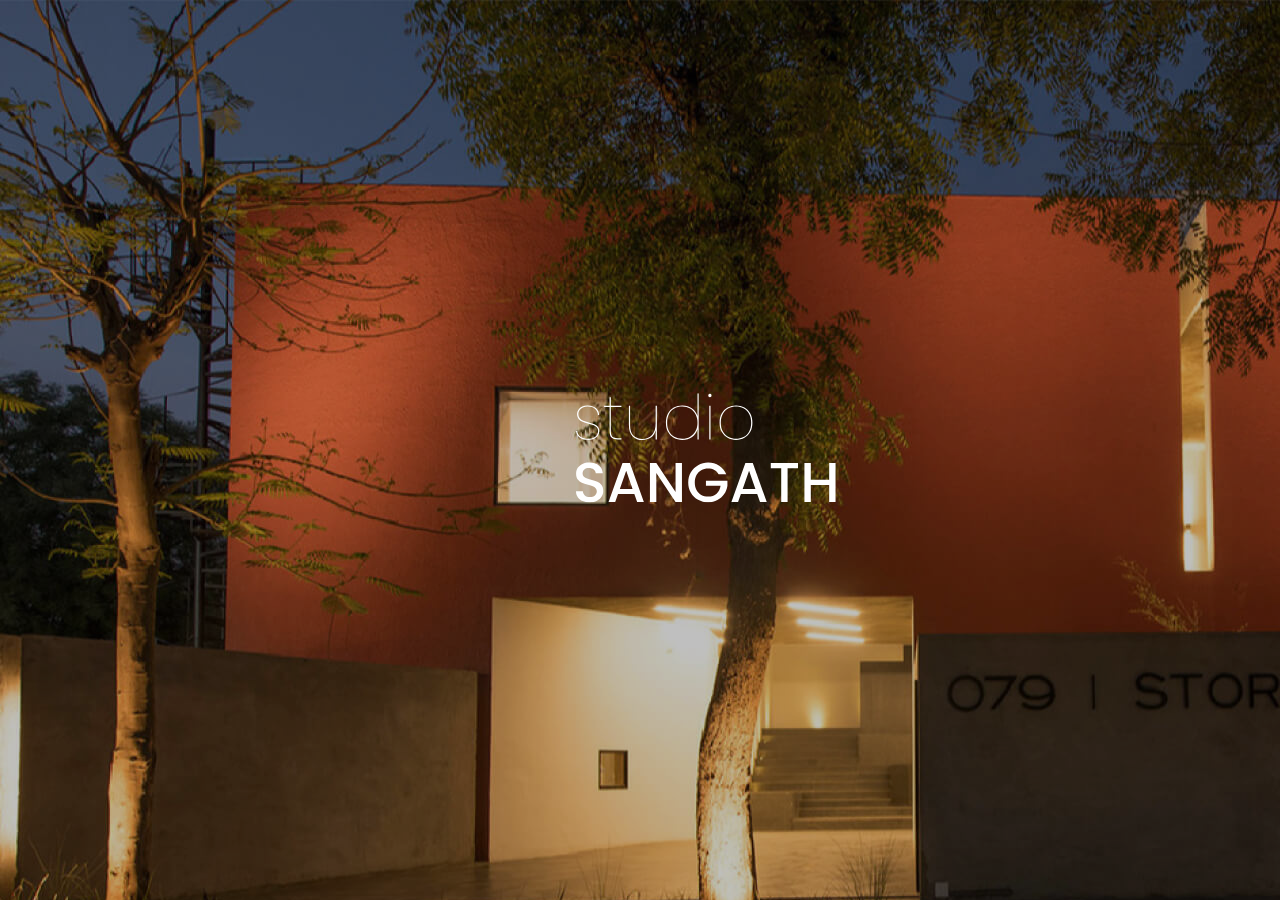
<file: index.html>
<!DOCTYPE html>
<html lang="en">

<head>
    <meta charset="UTF-8">
    <meta name="viewport" content="width=device-width, initial-scale=1.0">
    <title>Sangath Studio</title>
    <link rel="stylesheet" href="/assets/css/landng.css">
</head>

<body>
    <div class="loading_div grid fxd w100 h100">
        <div class="logo">
            <img src="assets/images/studio_sangath-black.svg" alt="sangath_logo">
        </div>
    </div>
    <a href="projects.html">
        <div class="container">
            <div class="var_imgs" id="imgContainer"></div>
            <div class="logo">
                <!-- <img src="./assets/images/studio_sangath-black.svg" alt=""> -->
                <svg id="Layer_2" data-name="Layer 2" xmlns="http://www.w3.org/2000/svg" viewBox="0 0 259.55 109.08"
                    width="259.54998779296875" height="109.08000183105469">
                    <defs>
                        <style>
                            .cls-1 {
                                fill: #010101;
                            }
                        </style>
                    </defs>
                    <g id="Layer_1-2" data-name="Layer 1">
                        <g>
                            <g>
                                <path class="cls-1 svg-elem-1"
                                    d="M3.96,44.3c-2.26-1.5-3.58-3.76-3.96-6.79H1.25c.25,2.49,1.36,4.44,3.33,5.83,1.97,1.39,4.77,2.09,8.38,2.09,1.83,0,3.44-.35,4.83-1.06,1.39-.71,2.46-1.65,3.21-2.84,.75-1.18,1.12-2.46,1.12-3.83,0-1.5-.43-2.71-1.28-3.65-.85-.93-1.91-1.65-3.18-2.15-1.27-.5-3-1.04-5.2-1.62-2.45-.62-4.44-1.25-5.95-1.87-1.52-.62-2.8-1.58-3.86-2.87-1.06-1.29-1.59-2.99-1.59-5.11,0-1.5,.46-2.89,1.37-4.17,.91-1.29,2.17-2.32,3.77-3.08,1.6-.77,3.4-1.15,5.39-1.15,3.41,0,6.15,.85,8.23,2.55,2.08,1.7,3.2,4.07,3.37,7.1h-1.25c-.12-2.49-1.07-4.54-2.83-6.14-1.77-1.6-4.27-2.4-7.51-2.4-1.74,0-3.32,.33-4.74,1-1.41,.67-2.52,1.56-3.33,2.68-.81,1.12-1.21,2.33-1.21,3.61,0,1.83,.48,3.3,1.43,4.42s2.13,1.95,3.52,2.49c1.39,.54,3.25,1.12,5.58,1.74,2.37,.67,4.23,1.27,5.58,1.81,1.35,.54,2.5,1.36,3.46,2.46,.96,1.1,1.43,2.54,1.43,4.33,0,1.66-.46,3.17-1.37,4.52-.91,1.35-2.16,2.41-3.74,3.18-1.58,.77-3.34,1.15-5.3,1.15-3.7,0-6.68-.75-8.94-2.24Z">
                                </path>
                                <path class="cls-1 svg-elem-2"
                                    d="M34.83,13.71v23.55c0,2.04,.23,3.59,.69,4.67,.46,1.08,1.18,1.84,2.18,2.27,1,.44,2.39,.65,4.17,.65h3.55v1.25h-3.68c-2.91,0-5-.66-6.26-1.99-1.27-1.33-1.9-3.61-1.9-6.85V13.71h-5.48v-1.25h5.48V3.86h1.25V12.46h10.59v1.25h-10.59Z">
                                </path>
                                <path class="cls-1 svg-elem-3"
                                    d="M80.88,12.46V46.11h-1.25v-9.16c-.75,3.2-2.32,5.63-4.7,7.29-2.39,1.66-5.22,2.49-8.51,2.49-3.95,0-7.19-1.22-9.72-3.68-2.53-2.45-3.8-6.15-3.8-11.09V12.46h1.18v19.63c0,4.4,1.1,7.76,3.3,10.06,2.2,2.31,5.21,3.46,9.04,3.46s7.19-1.3,9.6-3.89c2.41-2.6,3.61-6.43,3.61-11.5V12.46h1.25Z">
                                </path>
                                <path class="cls-1 svg-elem-4"
                                    d="M91.97,20.1c1.37-2.6,3.3-4.59,5.79-5.98,2.49-1.39,5.34-2.09,8.54-2.09,3.86,0,7.13,1.01,9.81,3.02,2.68,2.02,4.48,4.58,5.39,7.7V0h1.18V46.11h-1.18v-10.34c-.91,3.16-2.71,5.74-5.39,7.76-2.68,2.02-5.95,3.02-9.81,3.02-3.2,0-6.04-.69-8.54-2.09-2.49-1.39-4.42-3.39-5.79-5.98-1.37-2.6-2.06-5.66-2.06-9.19s.69-6.59,2.06-9.19Zm27.57,.75c-1.31-2.43-3.12-4.32-5.42-5.67-2.31-1.35-4.91-2.03-7.82-2.03-3.08,0-5.74,.64-8.01,1.93-2.26,1.29-4.02,3.15-5.27,5.58s-1.87,5.31-1.87,8.63,.62,6.2,1.87,8.63c1.25,2.43,3,4.29,5.27,5.58,2.26,1.29,4.93,1.93,8.01,1.93,2.91,0,5.51-.67,7.82-2.02,2.31-1.35,4.11-3.24,5.42-5.67s1.96-5.24,1.96-8.44-.65-6.01-1.96-8.44Z">
                                </path>
                                <path class="cls-1 svg-elem-5"
                                    d="M132.75,3.4c-.31-.31-.47-.72-.47-1.21s.16-.9,.47-1.22,.7-.47,1.15-.47,.84,.16,1.15,.47,.47,.72,.47,1.22-.16,.9-.47,1.21-.7,.47-1.15,.47-.84-.16-1.15-.47Zm1.78,9.07V46.11h-1.25V12.46h1.25Z">
                                </path>
                                <path class="cls-1 svg-elem-6"
                                    d="M151.6,44.46c-2.49-1.39-4.46-3.39-5.89-5.98-1.43-2.6-2.15-5.66-2.15-9.19s.72-6.59,2.15-9.19c1.43-2.6,3.4-4.59,5.89-5.98,2.49-1.39,5.3-2.09,8.41-2.09s5.92,.7,8.41,2.09c2.49,1.39,4.44,3.39,5.86,5.98,1.41,2.6,2.12,5.66,2.12,9.19s-.71,6.6-2.12,9.19c-1.41,2.6-3.37,4.59-5.86,5.98-2.49,1.39-5.3,2.09-8.41,2.09s-5.92-.69-8.41-2.09Zm15.89-.81c2.28-1.18,4.13-2.98,5.55-5.39,1.41-2.41,2.12-5.4,2.12-8.97s-.71-6.56-2.12-8.97c-1.41-2.41-3.26-4.21-5.55-5.39-2.29-1.18-4.78-1.78-7.48-1.78s-5.2,.59-7.51,1.78c-2.31,1.18-4.17,2.99-5.58,5.42-1.41,2.43-2.12,5.41-2.12,8.94s.71,6.51,2.12,8.94c1.41,2.43,3.27,4.24,5.58,5.42s4.81,1.78,7.51,1.78,5.19-.59,7.48-1.78Z">
                                </path>
                            </g>
                            <g>
                                <path class="cls-1 svg-elem-7"
                                    d="M6.74,107.71c-2.09-.92-3.74-2.22-4.94-3.9C.61,102.13,.01,100.17,.01,97.92H6.85c.15,1.68,.81,3.07,1.99,4.15,1.18,1.08,2.83,1.63,4.96,1.63s3.93-.53,5.16-1.6c1.23-1.07,1.85-2.44,1.85-4.12,0-1.31-.38-2.37-1.15-3.2-.77-.82-1.72-1.46-2.86-1.91s-2.72-.93-4.74-1.46c-2.54-.67-4.61-1.35-6.2-2.05-1.59-.69-2.94-1.77-4.07-3.22-1.12-1.46-1.68-3.4-1.68-5.83,0-2.24,.56-4.21,1.68-5.89,1.12-1.68,2.69-2.97,4.71-3.87,2.02-.9,4.36-1.35,7.01-1.35,3.78,0,6.87,.94,9.28,2.83,2.41,1.89,3.75,4.48,4.01,7.77h-7.07c-.11-1.42-.79-2.64-2.02-3.65-1.23-1.01-2.86-1.51-4.88-1.51-1.83,0-3.33,.47-4.49,1.4-1.16,.94-1.74,2.28-1.74,4.04,0,1.2,.36,2.18,1.09,2.94,.73,.77,1.65,1.37,2.78,1.82,1.12,.45,2.65,.94,4.6,1.46,2.58,.71,4.68,1.42,6.31,2.13,1.63,.71,3.01,1.8,4.15,3.28,1.14,1.48,1.71,3.45,1.71,5.92,0,1.98-.53,3.85-1.6,5.61-1.07,1.76-2.62,3.17-4.66,4.23-2.04,1.07-4.44,1.6-7.21,1.6-2.62,0-4.97-.46-7.07-1.37Z">
                                </path>
                                <path class="cls-1 svg-elem-8"
                                    d="M58.34,100.73h-16.32l-2.8,7.96h-6.67l13.96-39.03h7.4l13.96,39.03h-6.73l-2.8-7.96Zm-1.79-5.22l-6.34-18.11-6.39,18.11h12.73Z">
                                </path>
                                <path class="cls-1 svg-elem-9"
                                    d="M105.95,108.69h-6.39l-19.24-29.11v29.11h-6.39v-39.03h6.39l19.24,29.05v-29.05h6.39v39.03Z">
                                </path>
                                <path class="cls-1 svg-elem-10"
                                    d="M142.57,80.93c-1.01-1.94-2.41-3.41-4.21-4.4-1.79-.99-3.87-1.49-6.23-1.49-2.58,0-4.88,.58-6.9,1.74-2.02,1.16-3.6,2.8-4.74,4.94-1.14,2.13-1.71,4.6-1.71,7.4s.57,5.28,1.71,7.43c1.14,2.15,2.72,3.8,4.74,4.96,2.02,1.16,4.32,1.74,6.9,1.74,3.48,0,6.3-.97,8.47-2.92,2.17-1.94,3.5-4.58,3.98-7.91h-14.64v-5.1h21.48v4.99c-.41,3.03-1.49,5.81-3.22,8.36-1.74,2.54-4,4.57-6.79,6.08-2.79,1.51-5.88,2.27-9.28,2.27-3.66,0-7.01-.85-10.04-2.55-3.03-1.7-5.43-4.07-7.21-7.09-1.78-3.03-2.66-6.45-2.66-10.26s.89-7.23,2.66-10.26c1.78-3.03,4.19-5.39,7.23-7.09,3.05-1.7,6.38-2.55,10.01-2.55,4.15,0,7.84,1.02,11.08,3.06,3.23,2.04,5.58,4.93,7.04,8.66h-7.68Z">
                                </path>
                                <path class="cls-1 svg-elem-11"
                                    d="M181.21,100.73h-16.32l-2.8,7.96h-6.67l13.96-39.03h7.4l13.96,39.03h-6.73l-2.8-7.96Zm-1.79-5.22l-6.34-18.11-6.39,18.11h12.73Z">
                                </path>
                                <path class="cls-1 svg-elem-12"
                                    d="M221.98,69.71v5.22h-10.38v33.76h-6.39v-33.76h-10.43v-5.22h27.2Z"></path>
                                <path class="cls-1 svg-elem-13"
                                    d="M259.55,69.71v38.98h-6.39v-17.05h-18.34v17.05h-6.39v-38.98h6.39v16.71h18.34v-16.71h6.39Z">
                                </path>
                            </g>
                        </g>
                    </g>
                </svg>
            </div>
        </div>
    </a>

    <script>
        document.addEventListener('DOMContentLoaded', () => {
            const imgContainer = document.getElementById('imgContainer');
            const imgs = Array.from({ length: 6 }, (_, i) => `./assets/images/banners/gallery-0${i + 1}.jpg`);
            let i = 0

            // console.log(imgs)

            setInterval(() => {
                imgContainer.style.backgroundImage = `url('${imgs[i]}')`;
                i = i + 1;
                if (i >= imgs.length) {
                    i = 0;
                }
            }, 2000)

            // imgs.map((e, i) => {
            //     const img = document.createElement('img');
            //     img.src = imgs[i];
            //     img.style.opacity = 0;
            // });
        });
    </script>

</body>

</html>
</file>
<file: assets/css/landng.css>
@import url('./style.css');

@keyframes lodaing {
    0% {
        top: 0;
        opacity: 1;
    }

    80% {
        top: 0;
        opacity: 1;
    }

    100% {
        top: -100%;
    }
}

.loading_div {
    background: #000;
    top: -100%;
    left: 0;
    place-items: center;
    animation: lodaing 4s ease-out;
    /* animation-delay: 2s; */
    opacity: 1;
    z-index: 9998;
}

.loading_div .logo {
    display: none;
    animation: unset;
}

.container {
    width: 100svw;
    height: 100svh;
}

#imgContainer {
    transition: all 1s linear;
    filter: brightness(75%);
    position: absolute;
    top: 0;
    left: 0;
    width: 100%;
    height: 100%;
}

.logo {
    width: 20%;
    filter: invert(1);
    z-index: 9999;
    position: absolute;
    top: 50%;
    left: 55%;
    transform: translate(-50%, -50%);
}

.var_imgs {
    background-image: url('/assets/images/banners/gallery-01.jpg');
}
</file>
